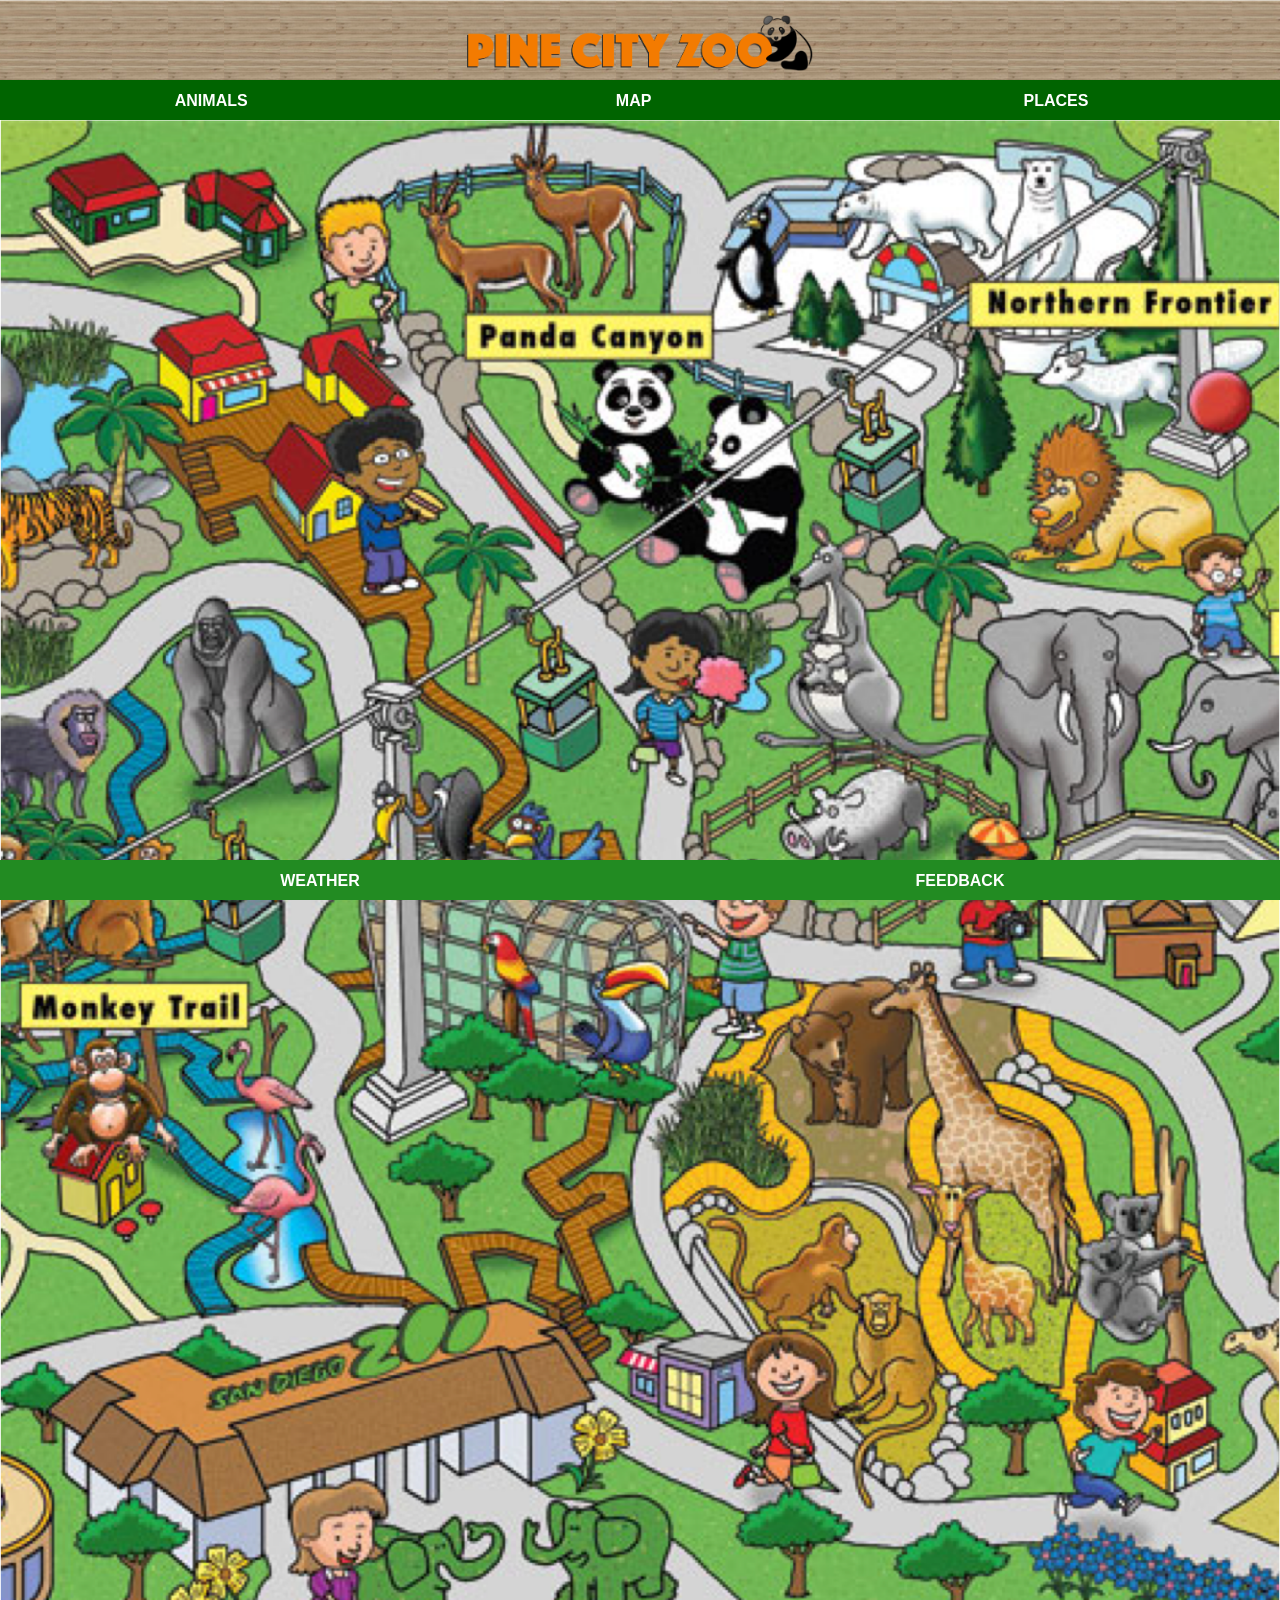
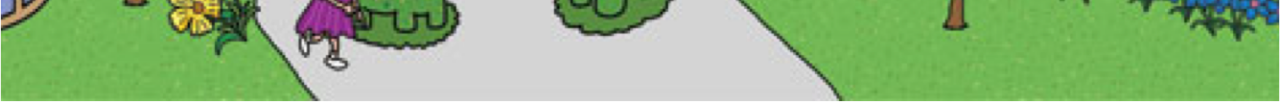
<file: index.html>
<!DOCTYPE html>
<html lang="en">
<head>
    <title>Zoo App</title>
    <link rel="stylesheet" href="style.css">
</head>
<body>
    <div id="header">
        <img src="images/logo.png">
    </div>

    <div id="tabs-top">
        <a href="animals.html">ANIMALS</a>
        <a href="index.html">MAP</a>
        <a href="places.html">PLACES</a>
    </div>

    <div id="main-home">
        <img src="images/map.png" width="100%">
    </div>

    <div id="tabs-bottom">
        <a href="weather.html">WEATHER</a>
        <a href="feedback.html">FEEDBACK</a>
    </div>
</body>
</html>
</file>
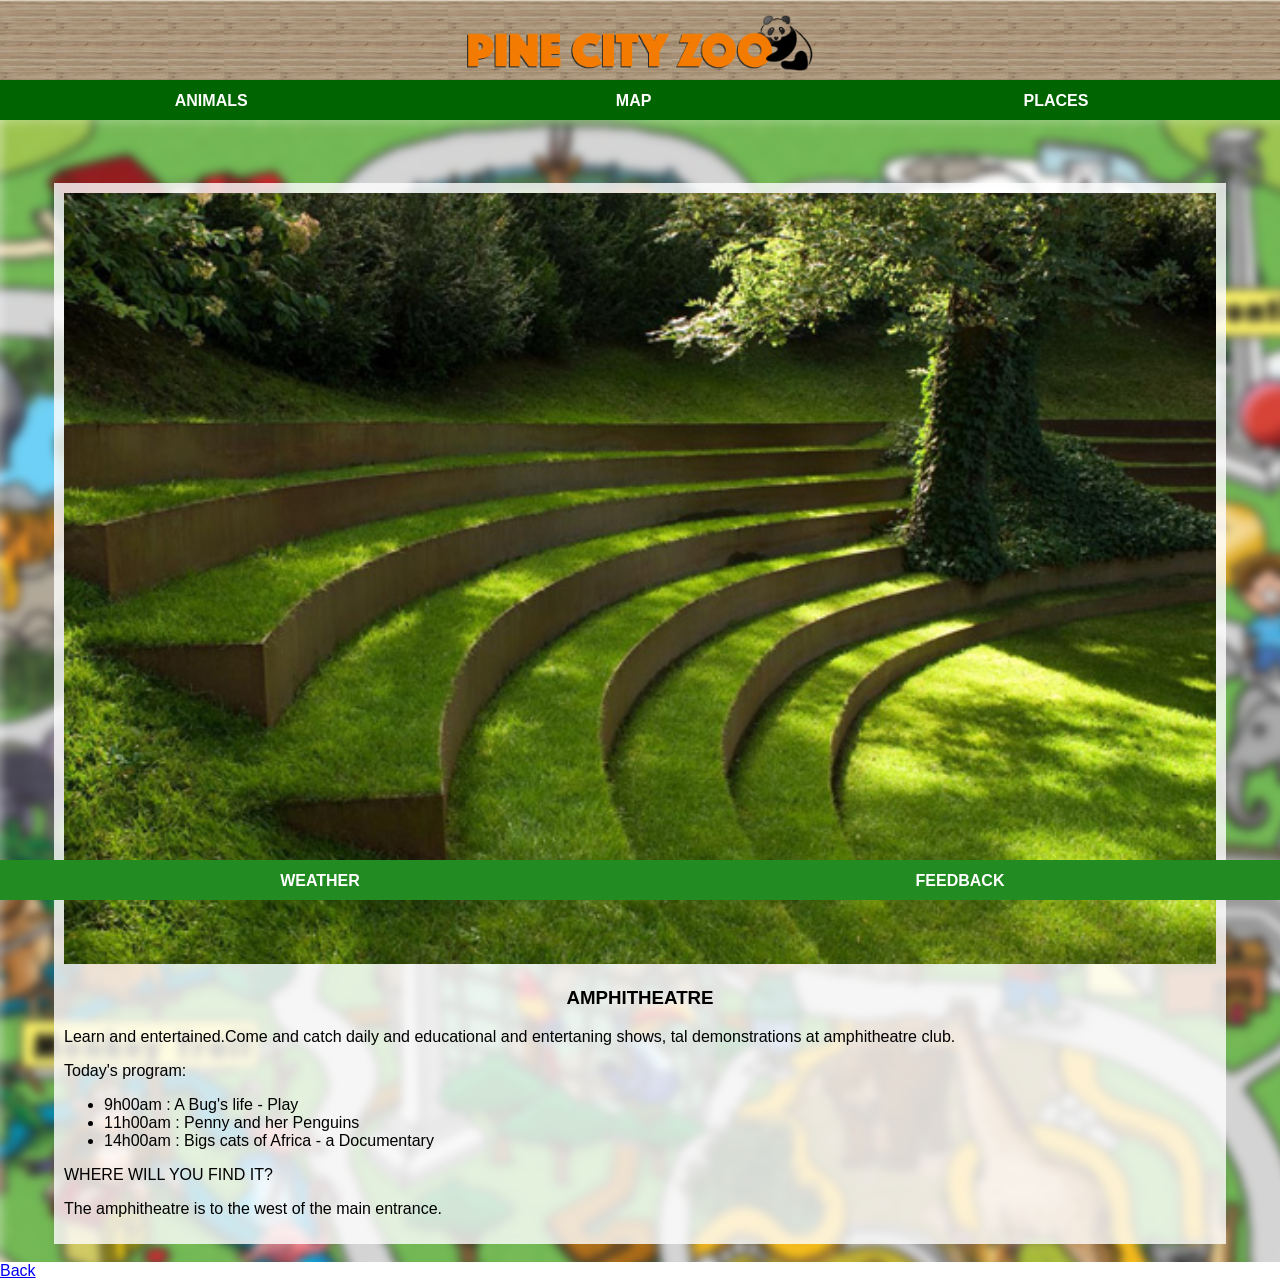
<file: amphitheatre.html>
<!DOCTYPE html>
 <html lang="en">
  <head>
    <title>Zoo App</title>
    <link rel="stylesheet" href="style.css">
  </head>

      <body>
            <div id="header">
                  <img src="images/logo.png">
            </div>
            <div id="tabs-top">
                  <a href="#">ANIMALS</a>
                  <a href="#">MAP</a>
                  <a href="#">PLACES</a>
            </div>
           <div id="main">
                  <div id="content">
               </div>
               <div id="info-box-full">
                            <img src="images/garden-amphitheater.jpg"/>
                            <h3>AMPHITHEATRE</h3>
                     <p>Learn and entertained.Come and catch daily and educational and entertaning shows,
                        tal demonstrations at amphitheatre club.</p>
                      <p>Today's program:</p>
                      <ul>
                          <li>9h00am   : A Bug's life - Play</li>
                          <li>11h00am  : Penny and her Penguins</li>
                          <li>14h00am  : Bigs cats of Africa - a Documentary</li>
                      </ul>
                      <p>WHERE WILL YOU FIND IT?</p>
                      <p>The amphitheatre is to the west of the main entrance.</p> 
                   </div>
<br/>
            <div id="tabs-bottom">
                   <a href="#">WEATHER</a>
                   <a href="#">FEEDBACK</a>
            </div>
          </div>
                <a href="index.html">Back</a>
               
</body>
</html>
</file>
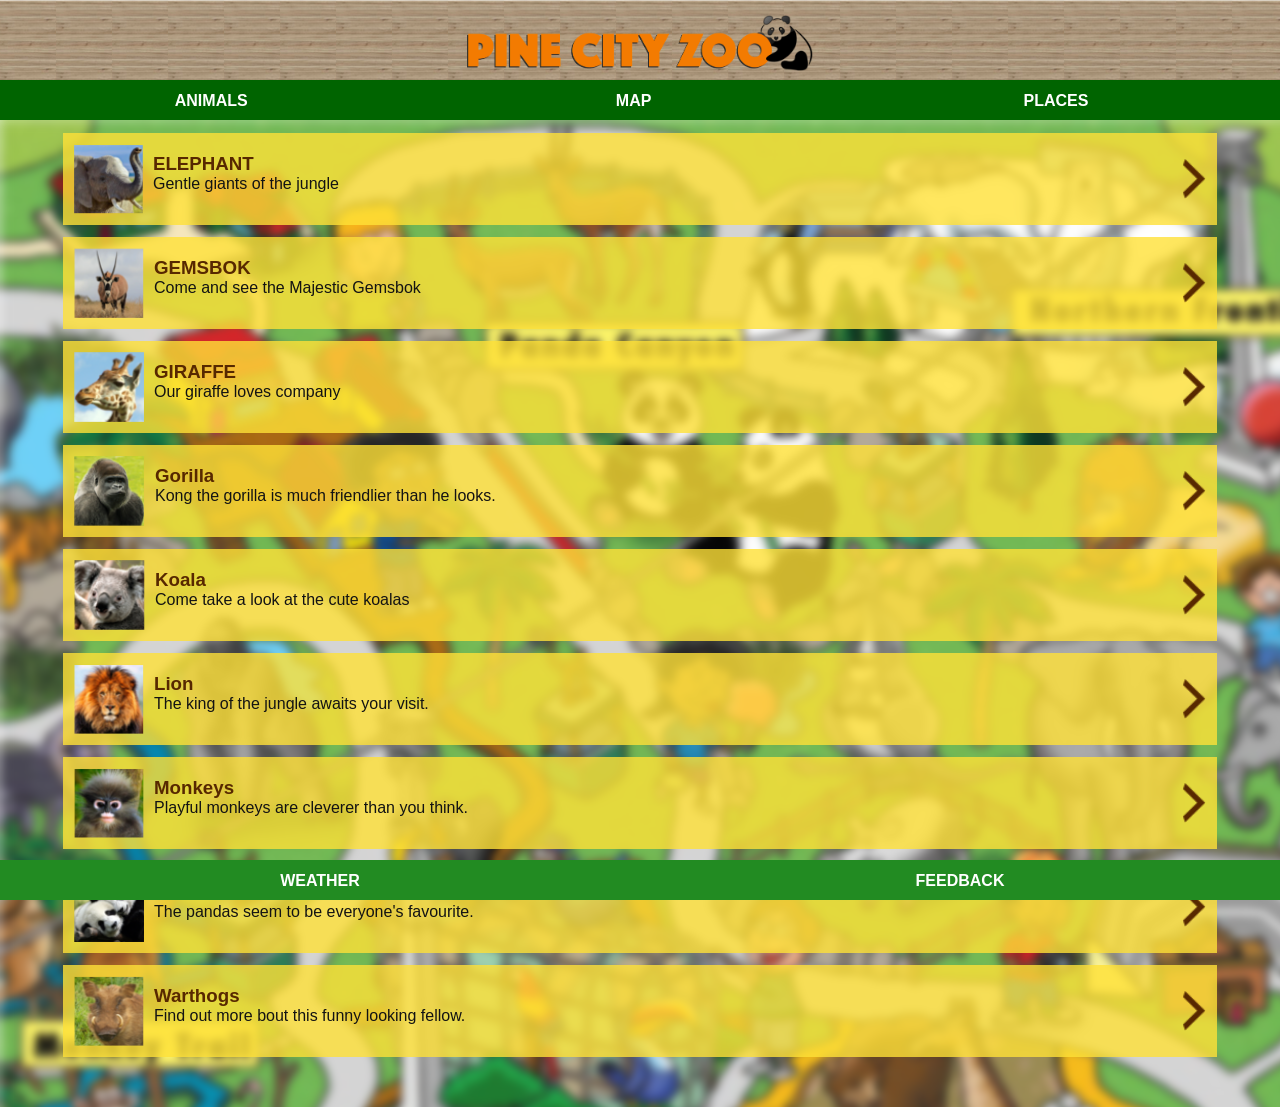
<file: animals.html>
<!DOCTYPE html>
 <html lang="en">
  <head>
    <title>Zoo App</title>
    <link rel="stylesheet" href="style.css">
  </head>

      <body>
            <div id="header">
                  <img src="images/logo.png">
            </div>
            <div id="tabs-top">
                  <a href="animals.html">ANIMALS</a>
                  <a href="index.html">MAP</a>
                  <a href="places.html">PLACES</a>
            </div>
           
           <div id="main">
                  <div id="content">
                       <a class="info-box" href="elephants.html">
                            <img class="right" src="images/next-arrow.png"/>
                            <img src=images/elephant-tn.png>
                            <h3>ELEPHANT</h3>
                            <p>Gentle giants of the jungle</p>
                       </a>
                         <a class="info-box" href="#">
                            <img class="right" src="images/next-arrow.png"/>
                            <img src=images/gemsbok-tn.png>
                            <h3>GEMSBOK</h3>
                            <p>Come and see the Majestic Gemsbok</p>
                       </a>
                          <a class="info-box" href="#">
                            <img class="right" src="images/next-arrow.png"/>
                            <img src="images/giraffe-tn.png"/>
                            <h3>GIRAFFE</h3>
                            <p>Our giraffe loves company</p>
                       </a>
                        <a class="info-box" href="#">
                            <img class="right" src="images/next-arrow.png"/>
                            <img src="images/gorilla-tn.png"/>
                            <h3>Gorilla</h3>
                            <p>Kong the gorilla is much friendlier than he looks.</p>
                       </a>
                        <a class="info-box" href="#">
                            <img class="right" src="images/next-arrow.png"/>
                            <img src="images/koala-tn.png"/>
                            <h3>Koala</h3>
                            <p>Come take a look at the cute koalas</p>
                       </a>
                         <a class="info-box" href="#">
                            <img class="right" src="images/next-arrow.png"/>
                            <img src="images/lion-tn.png"/>
                            <h3>Lion</h3>
                            <p>The king of the jungle awaits your visit.</p>
                       </a>
                         <a class="info-box" href="#">
                            <img class="right" src="images/next-arrow.png"/>
                            <img src="images/monkey-tn.png"/>
                            <h3>Monkeys</h3>
                            <p>Playful monkeys are cleverer than you think.</p>
                       </a>
                          <a class="info-box" href="#">
                            <img class="right" src="images/next-arrow.png"/>
                            <img src="images/panda-tn.png"/>
                            <h3>Pandas</h3>
                            <p>The pandas seem to be everyone's favourite. </p>
                       </a>
                          <a class="info-box" href="#">
                            <img class="right" src="images/next-arrow.png"/>
                            <img src="images/warthog-tn.png"/>
                            <h3>Warthogs</h3>
                            <p>Find out more bout this funny looking fellow. </p>
                       </a>
                  </div>
               
            <div id="tabs-bottom">
                   <a href="weather.html">WEATHER</a>
                   <a href="feedback.html">FEEDBACK</a>
                   
            </div>
          </div>
     </body>
</html>
</file>
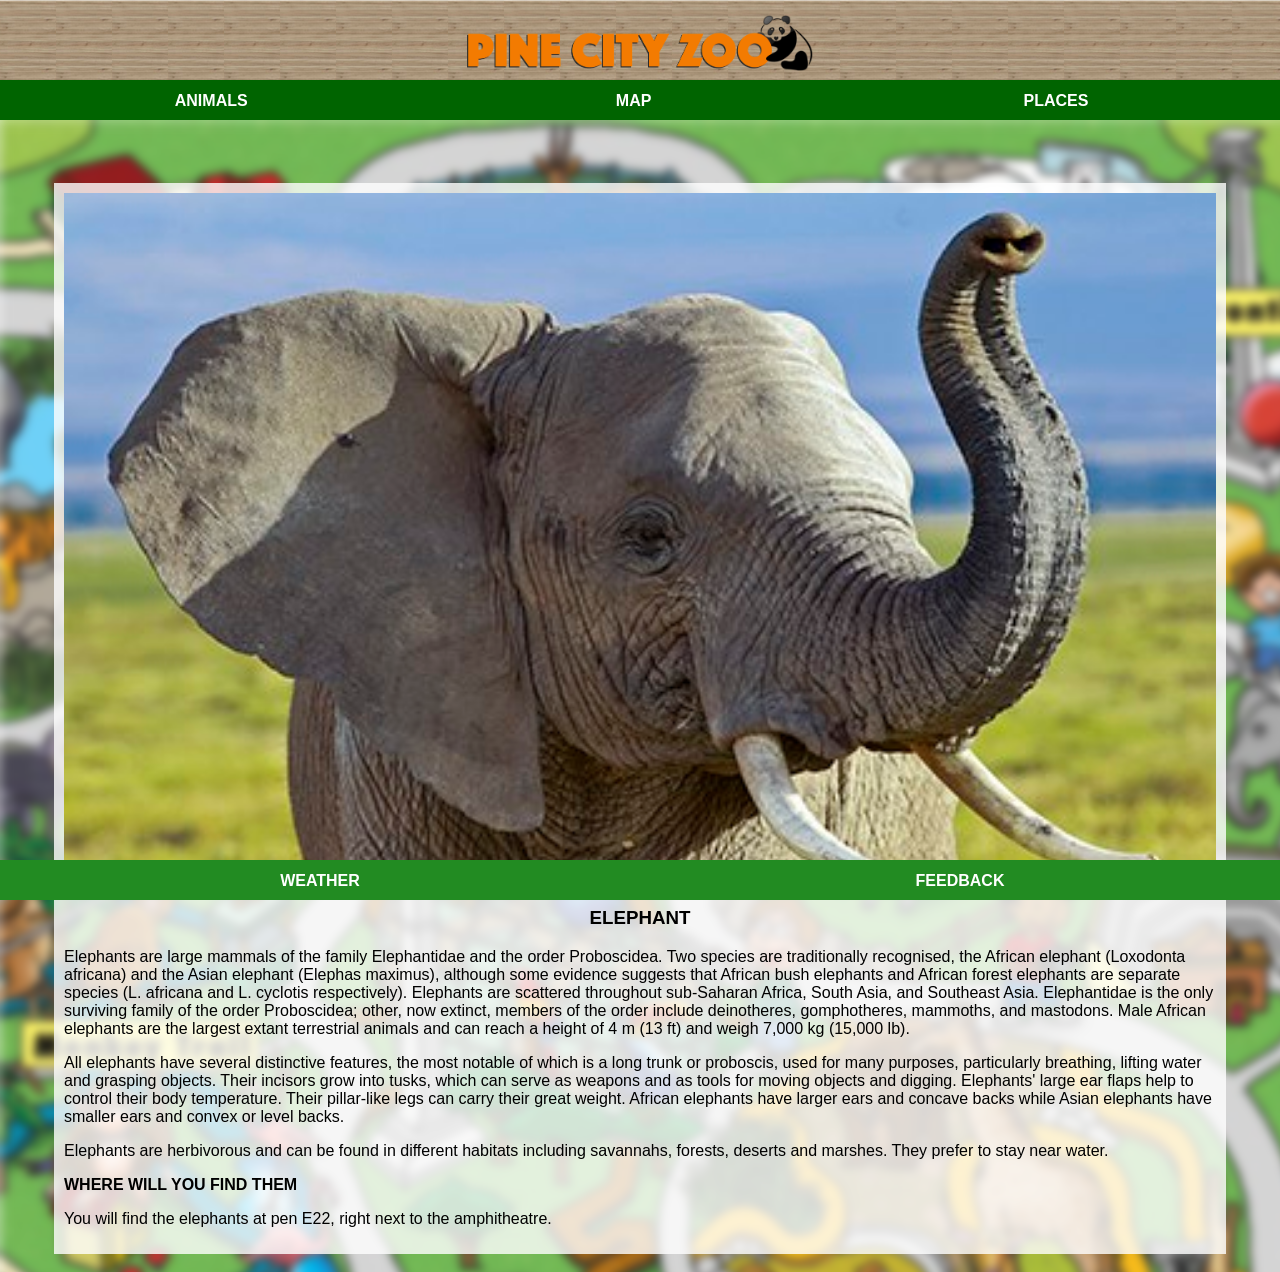
<file: elephants.html>
<!DOCTYPE html>
 <html lang="en">
  <head>
    <title>Zoo App</title>
    <link rel="stylesheet" href="style.css">
  </head>

      <body>
            <div id="header">
                  <img src="images/logo.png">
            </div>
            <div id="tabs-top">
                  <a href="animals.html">ANIMALS</a>
                  <a href="index.html">MAP</a>
                  <a href="places.html">PLACES</a>
            </div>
           <div id="main">
                  <div id="content">
               </div>
               <div id="info-box-full">
                            <img src="images/elephant.jpg"/>
                            <h3>ELEPHANT</h3>
    <p>Elephants are large mammals of the family Elephantidae and the order Proboscidea. Two 
    species are traditionally recognised, the African elephant (Loxodonta africana)
    and the Asian elephant (Elephas maximus), although some evidence suggests that
    African bush elephants and African forest elephants are separate species 
    (L. africana and L. cyclotis respectively). Elephants are scattered throughout
     sub-Saharan Africa, South Asia, and Southeast Asia. Elephantidae is the only 
     surviving family of the order Proboscidea; other, now extinct, members of the
     order include deinotheres, gomphotheres, mammoths, and mastodons. Male African
      elephants are the largest extant terrestrial animals and can reach a height of
     4 m (13 ft) and weigh 7,000 kg (15,000 lb).</p>
     <p>All elephants have several distinctive features, the most notable of which is a long
     trunk or proboscis, used for many purposes, particularly breathing, lifting
    water and grasping objects. Their incisors grow into tusks, which can serve 
    as weapons and as tools for moving objects and digging. Elephants' large ear 
    flaps help to control their body temperature. Their pillar-like legs can carry 
    their great weight. African elephants have larger ears and concave backs while 
   Asian elephants have smaller ears and convex or level backs.</p>
   <p>Elephants are herbivorous and can be found in different habitats including
    savannahs, forests, deserts and marshes. They prefer to stay near water.</p>
   <p><strong>WHERE WILL YOU FIND THEM</strong></p>
   <p>You will find the elephants at pen E22, right next to the amphitheatre.</p>
      </div>
        <br/>
            <div id="tabs-bottom">
                   <a href="#">WEATHER</a>
                   <a href="#">FEEDBACK</a>
            </div>
          </div>
               
</body>
</html>
</file>
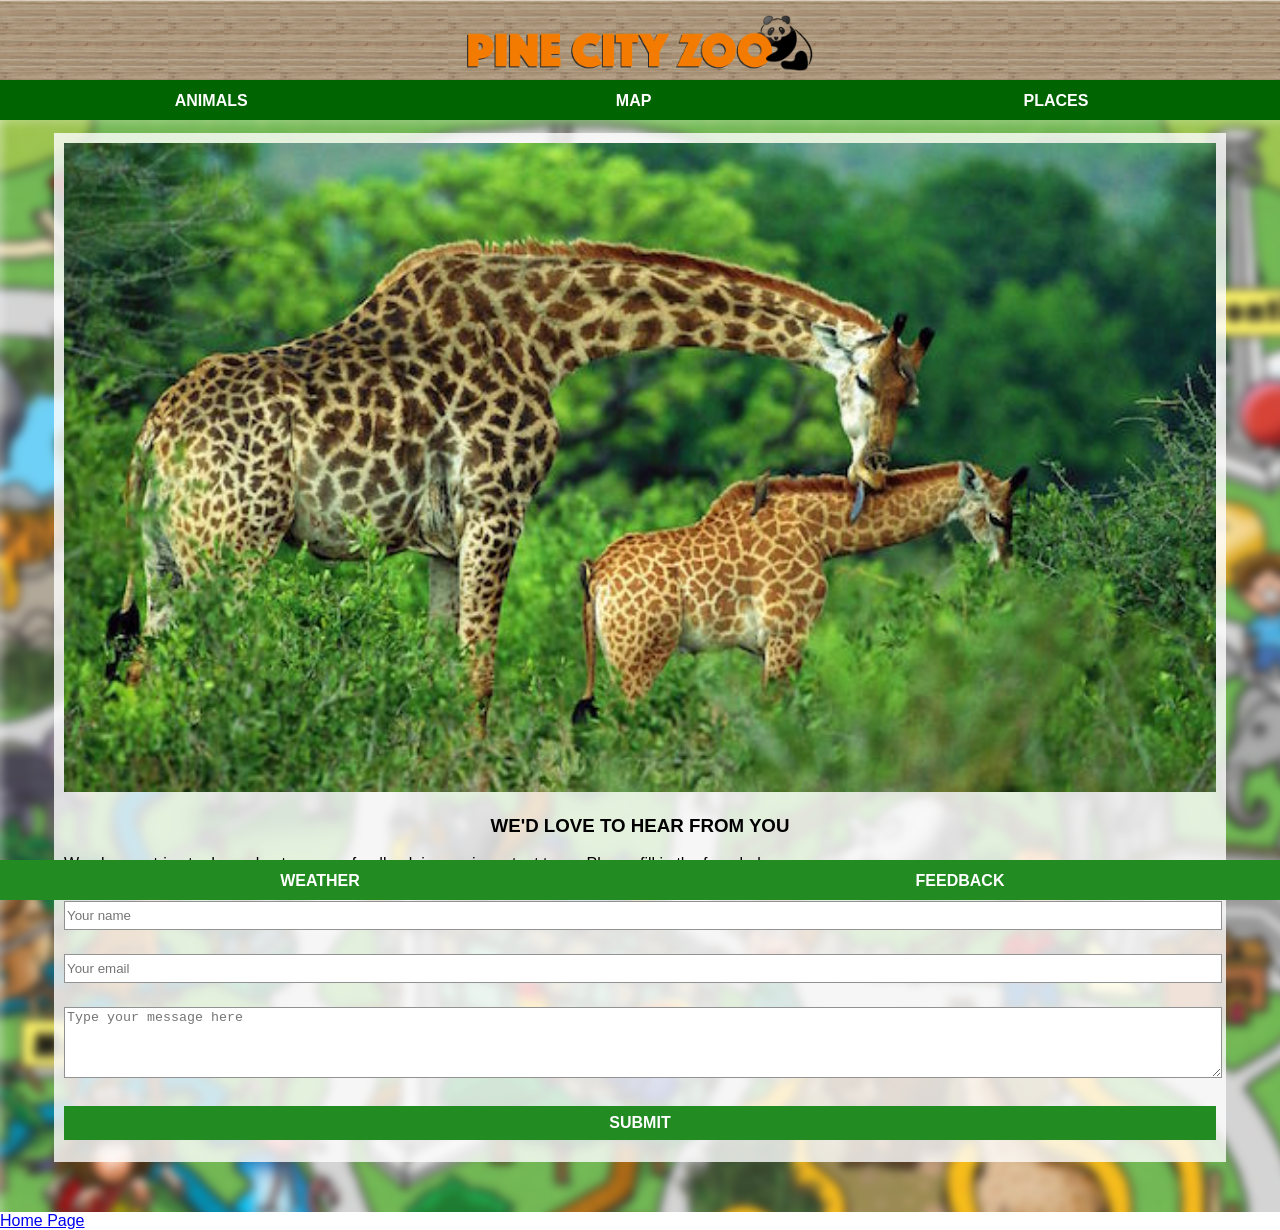
<file: feedback.html>
<!DOCTYPE html>
<html lang="en">
<head>
    <title></title>
<link rel="stylesheet" href="style.css">
</head>

<body>
<div id="tabs-bottom">
    <a href="weather.html">WEATHER</a>
    <a href="feedback.html">FEEDBACK</a>
</div>
    <div id="header">
         <img src="images/logo.png">
    </div>

    <div id="tabs-top">
         <a href="animals.html">ANIMALS</a> 
         <a href="index.html">MAP</a>
         <a href="places.html">PLACES</a>
         
    </div>

    <div id="main">
         <div id="content">

               <div id="info-box-full">

                   <img src="images/giraffe-large.jpg">

                   <h3>WE'D LOVE TO HEAR FROM YOU</h3>

                   <p>
                       We always strive to do our best, so your feedback is very important to us.
                       Please fill in the form below.
                   </p>

                   <input type="text" placeholder="Your name" id="name">
                   <input type="text" placeholder="Your email" id="email">

                   <textarea placeholder="Type your message here"></textarea>

                   <a class="button" href="message-received.html">SUBMIT</a>

               </div>

         </div>
    </div>

    <a href="index.html">Home Page</a>

</body>
</html>
</file>
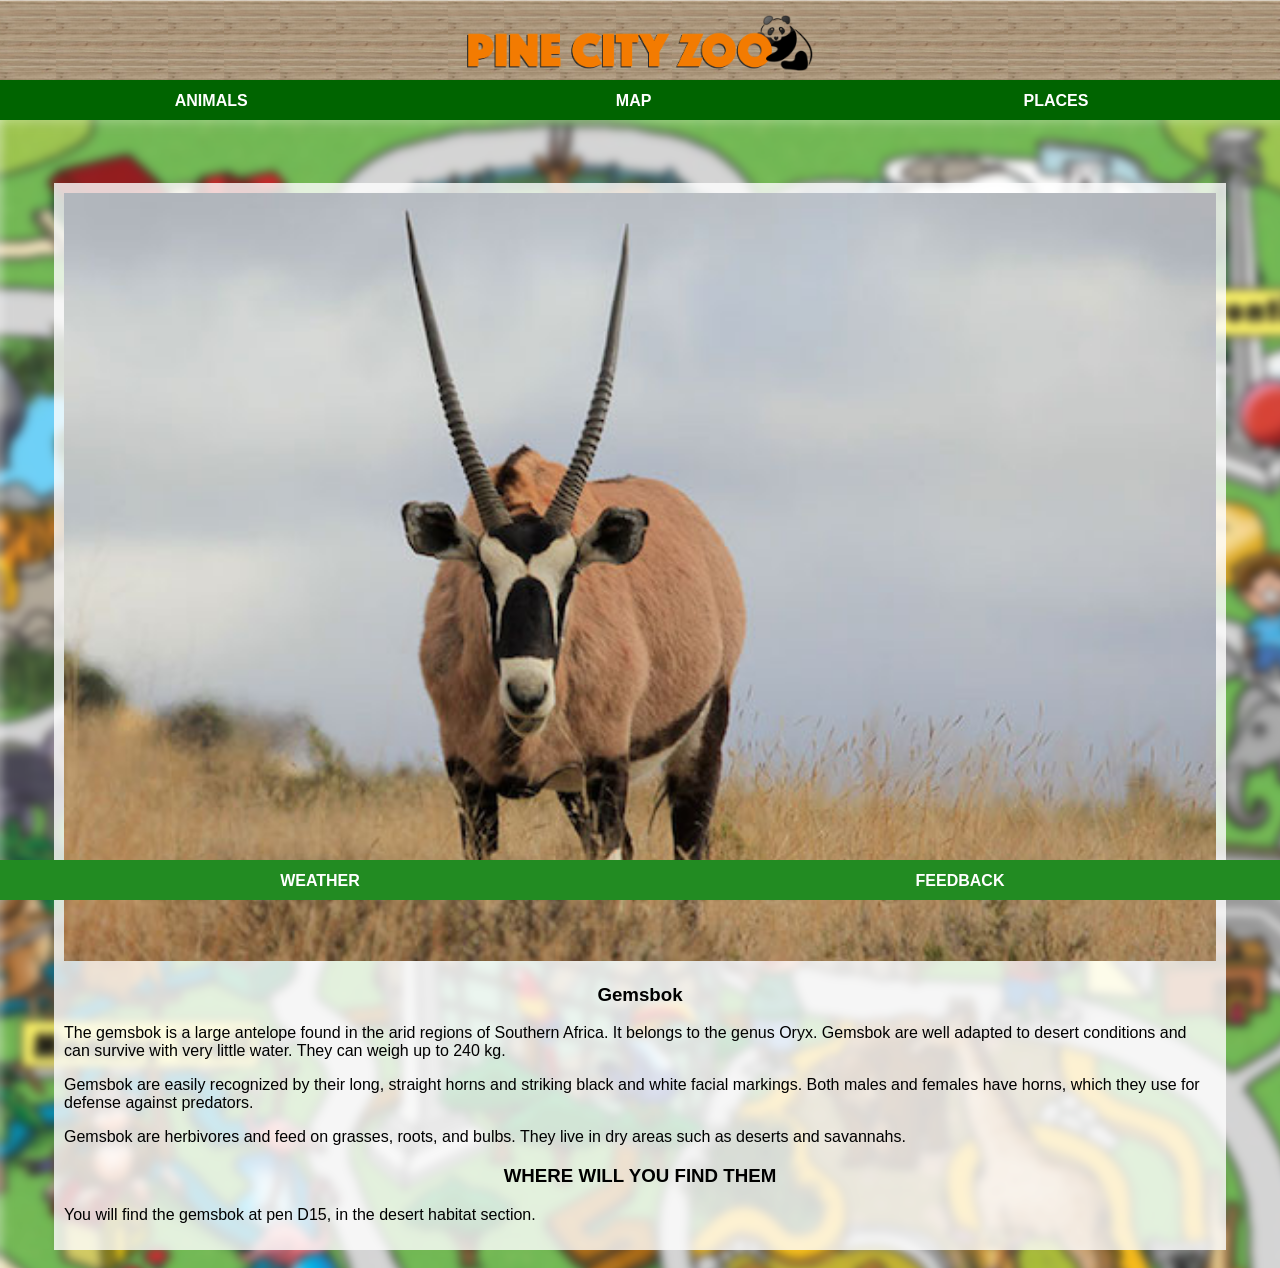
<file: gemsbok.html>
<!DOCTYPE html>
 <html lang="en">
  <head>
    <title>Zoo App</title>
    <link rel="stylesheet" href="style.css">
  </head>

      <body>
            <div id="header">
                  <img src="images/logo.png">
            </div>
            <div id="tabs-top">
                  <a href="#">ANIMALS</a>
                  <a href="#">MAP</a>
                  <a href="#">PLACES</a>
            </div>
           <div id="main">
                  <div id="content">
               </div>
               <div id="info-box-full">
                            <img src="images/gemsbok.jpg"/>
                            <h3>Gemsbok</h3>
<p>The gemsbok is a large antelope found in the arid regions of Southern Africa. 
It belongs to the genus Oryx. Gemsbok are well adapted to desert conditions and 
can survive with very little water. They can weigh up to 240 kg.</p>

<p>Gemsbok are easily recognized by their long, straight horns and striking black 
and white facial markings. Both males and females have horns, which they use for 
defense against predators.</p>

<p>Gemsbok are herbivores and feed on grasses, roots, and bulbs. They live in dry 
areas such as deserts and savannahs.</p>

<h3>WHERE WILL YOU FIND THEM</h3>
<p>You will find the gemsbok at pen D15, in the desert habitat section.</p>
                      </div>
        <br/>   
               <div id="tabs-bottom">
                   <a href="weather.html">WEATHER</a>
                   <a href="feedback.html">FEEDBACK</a>
            </div>
          </div>
               
</body>
</html>
</file>
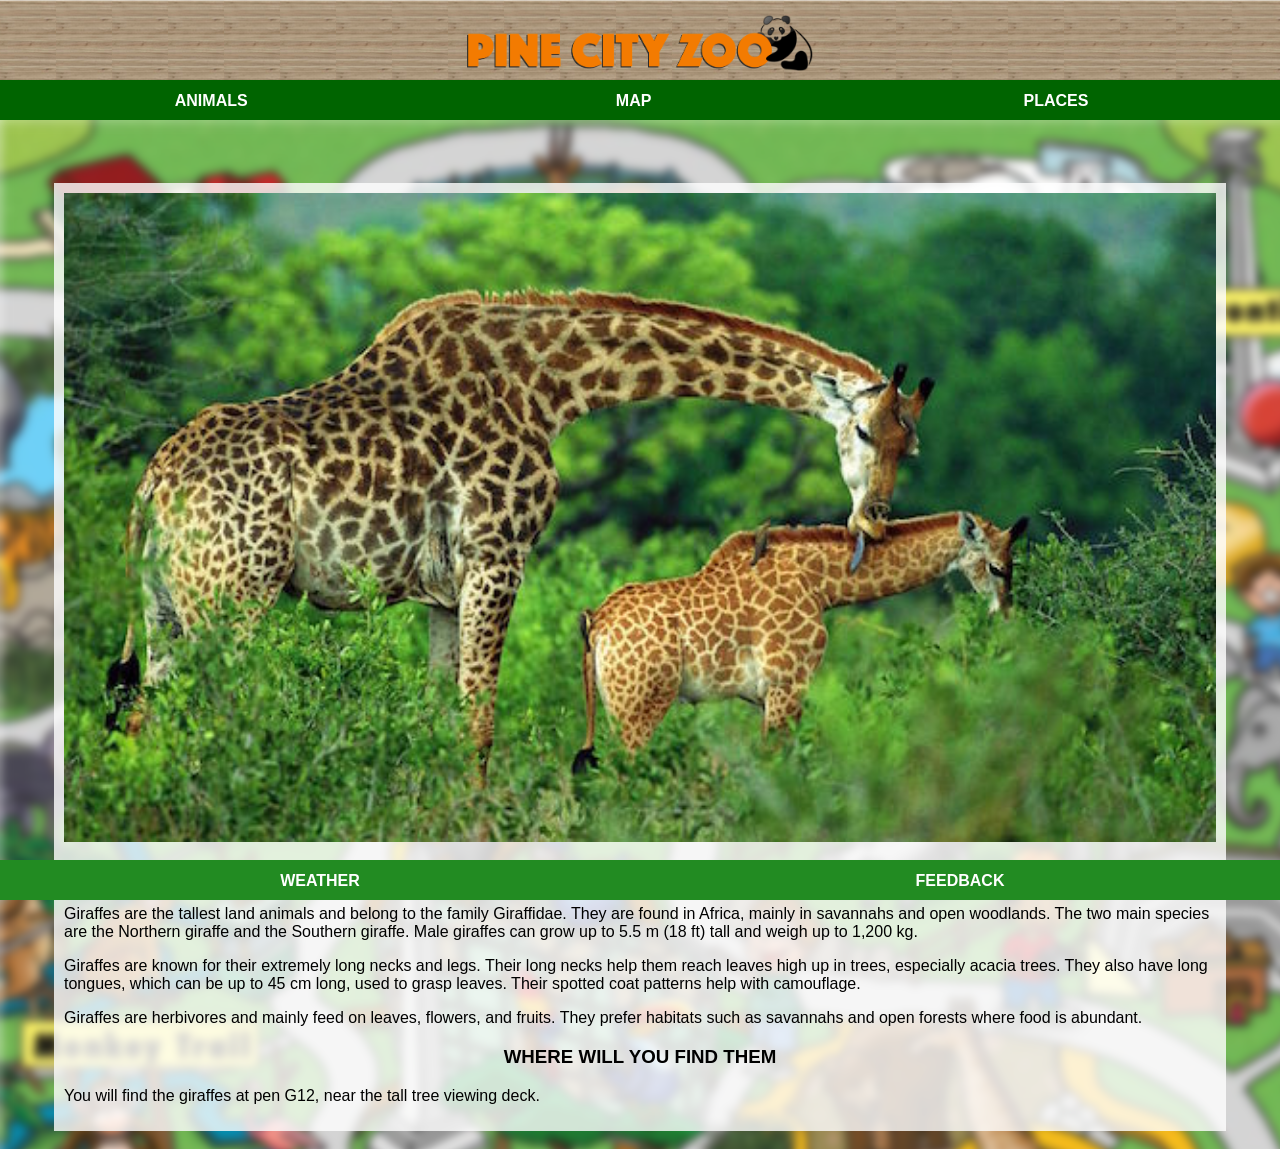
<file: giraffe.html>
<!DOCTYPE html>
 <html lang="en">
  <head>
    <title>Zoo App</title>
    <link rel="stylesheet" href="style.css">
  </head>

      <body>
            <div id="header">
                  <img src="images/logo.png">
            </div>
            <div id="tabs-top">
                  <a href="#">ANIMALS</a>
                  <a href="#">MAP</a>
                  <a href="#">PLACES</a>
            </div>
           <div id="main">
                  <div id="content">
               </div>
               <div id="info-box-full">
                            <img src="images/giraffe-large.jpg"/>
                            <h3>Giraffe</h3>
<p>Giraffes are the tallest land animals and belong to the family Giraffidae. 
They are found in Africa, mainly in savannahs and open woodlands. The two main 
species are the Northern giraffe and the Southern giraffe. Male giraffes can 
grow up to 5.5 m (18 ft) tall and weigh up to 1,200 kg.</p>

<p>Giraffes are known for their extremely long necks and legs. Their long necks 
help them reach leaves high up in trees, especially acacia trees. They also have 
long tongues, which can be up to 45 cm long, used to grasp leaves. Their spotted 
coat patterns help with camouflage.</p>

<p>Giraffes are herbivores and mainly feed on leaves, flowers, and fruits. They 
prefer habitats such as savannahs and open forests where food is abundant.</p>

<h3>WHERE WILL YOU FIND THEM</h3>
<p>You will find the giraffes at pen G12, near the tall tree viewing deck.</p>
                      </div>
        <br/>
            <div id="tabs-bottom">
                   <a href="#">WEATHER</a>
                   <a href="#">FEEDBACK</a>
            </div>
          </div>
               
</body>
</html>
</file>
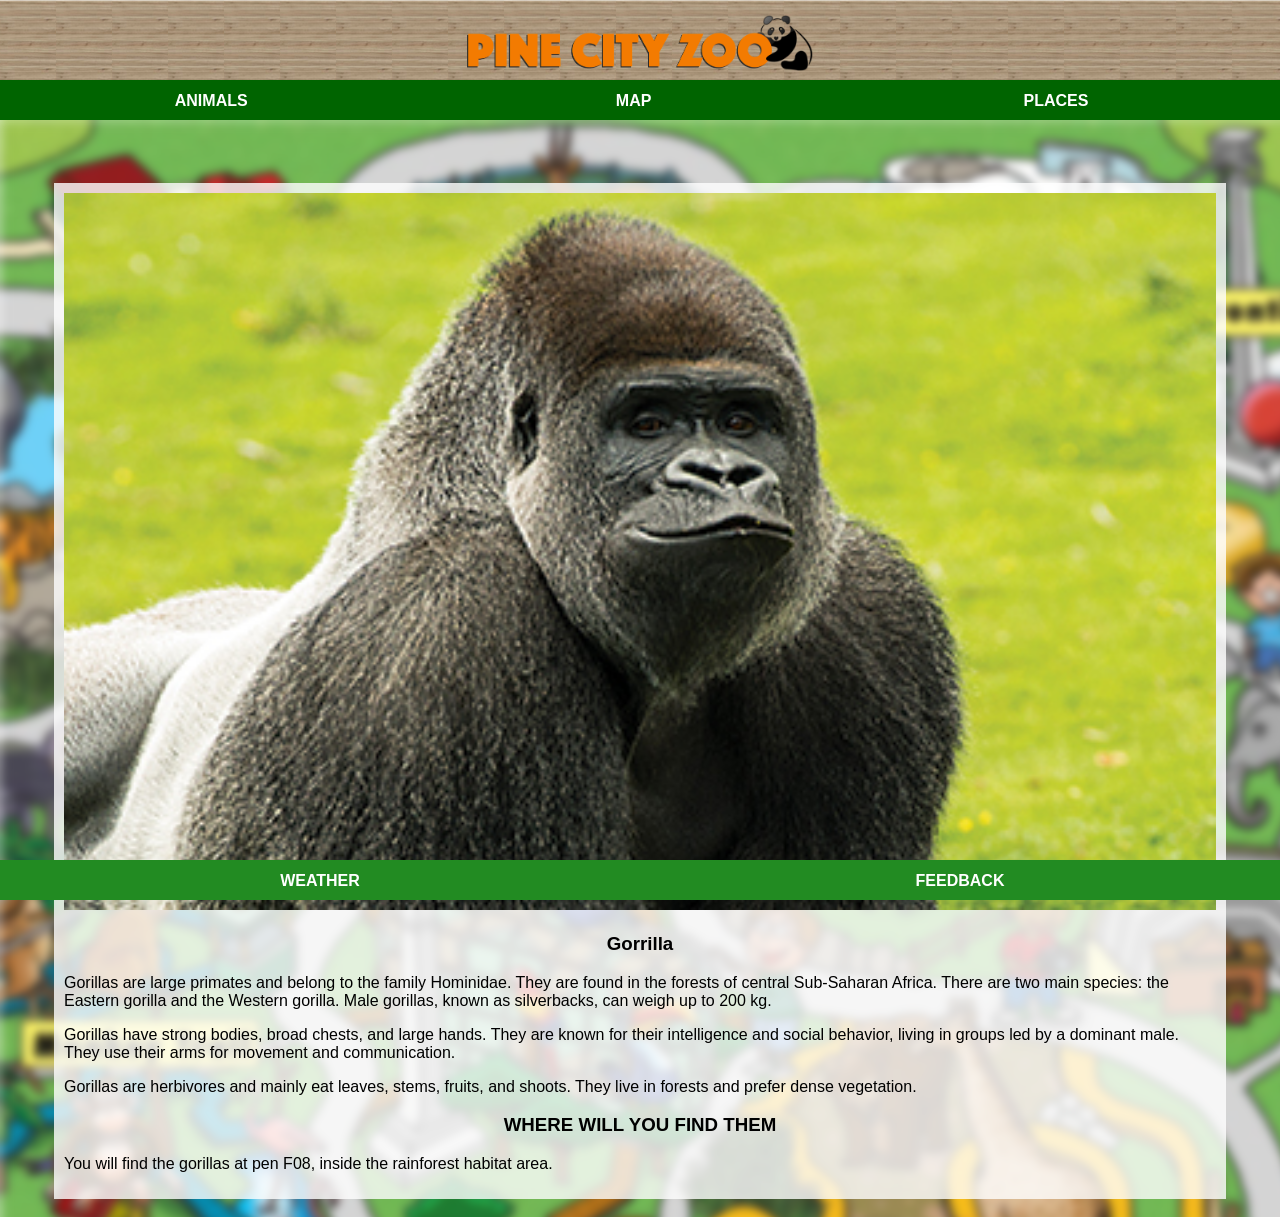
<file: gorilla.html>
<!DOCTYPE html>
 <html lang="en">
  <head>
    <title>Zoo App</title>
    <link rel="stylesheet" href="style.css">
  </head>

      <body>
            <div id="header">
                  <img src="images/logo.png">
            </div>
            <div id="tabs-top">
                  <a href="#">ANIMALS</a>
                  <a href="#">MAP</a>
                  <a href="#">PLACES</a>
            </div>
           <div id="main">
                  <div id="content">
               </div>
               <div id="info-box-full">
                            <img src="images/gorilla.jpg"/>
                            <h3>Gorrilla</h3>
<p>Gorillas are large primates and belong to the family Hominidae. They are found 
in the forests of central Sub-Saharan Africa. There are two main species: the 
Eastern gorilla and the Western gorilla. Male gorillas, known as silverbacks, 
can weigh up to 200 kg.</p>

<p>Gorillas have strong bodies, broad chests, and large hands. They are known for 
their intelligence and social behavior, living in groups led by a dominant male. 
They use their arms for movement and communication.</p>

<p>Gorillas are herbivores and mainly eat leaves, stems, fruits, and shoots. They 
live in forests and prefer dense vegetation.</p>

<h3>WHERE WILL YOU FIND THEM</h3>
<p>You will find the gorillas at pen F08, inside the rainforest habitat area.</p>
                      </div>
        <br/>
            <div id="tabs-bottom">
                   <a href="#">WEATHER</a>
                   <a href="#">FEEDBACK</a>
            </div>
          </div>
               
</body>
</html>
</file>
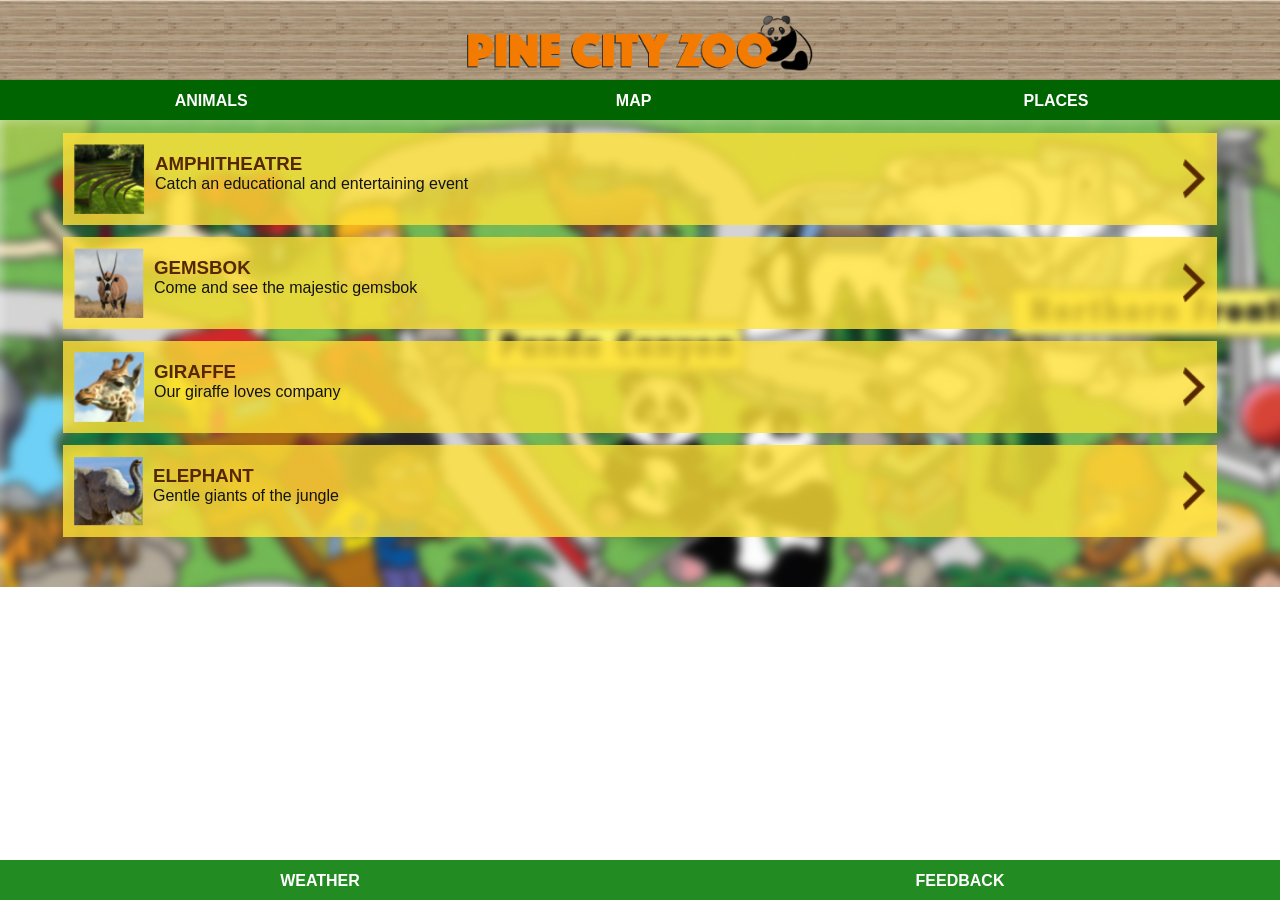
<file: places.html>
<!DOCTYPE html>
 <html lang="en">
  <head>
    <title>Zoo App</title>
    <link rel="stylesheet" href="style.css">
  </head>

      <body>
            <div id="header">
                  <img src="images/logo.png">
            </div>
            <div id="tabs-top">
                  <a href="animals.html">ANIMALS</a>
                  <a href="index.html">MAP</a>
                  <a href="places.html">PLACES</a>

            </div>
           
           <div id="main">
                  <div id="content">
                       <a class="info-box" href="amphitheatre.html">
                            <img class="right" src="images/next-arrow.png"/>
                            <img src=images/amphitheatre-tn.png>
                            <h3>AMPHITHEATRE</h3>
                            <p>Catch an educational and entertaining event</p>
                       </a>
                         <a class="info-box" href="gemsbok.html">
                            <img class="right" src="images/next-arrow.png"/>
                            <img src="images/gemsbok-tn.png"/>
                            <h3>GEMSBOK</h3>
                            <p>Come and see the majestic gemsbok</p>
                       </a>

                       <a class="info-box" href="giraffe.html">
                            <img class="right" src="images/next-arrow.png"/>
                            <img src="images/giraffe-tn.png"/>
                            <h3>GIRAFFE</h3>
                            <p>Our giraffe loves company</p>
                       </a>            
            
                       <a class="info-box" href="elephants.html">
                            <img class="right" src="images/next-arrow.png"/>
                            <img src="images/elephant-tn.png"/>
                            <h3>ELEPHANT</h3>
                            <p>Gentle giants of the jungle</p>
                       </a>
               </div>
               
            <div id="tabs-bottom">
                   <a href="weather.html">WEATHER</a>
                   <a href="feedback.html">FEEDBACK</a>
                
            </div>
          </div>
     </body>
</html>
</file>
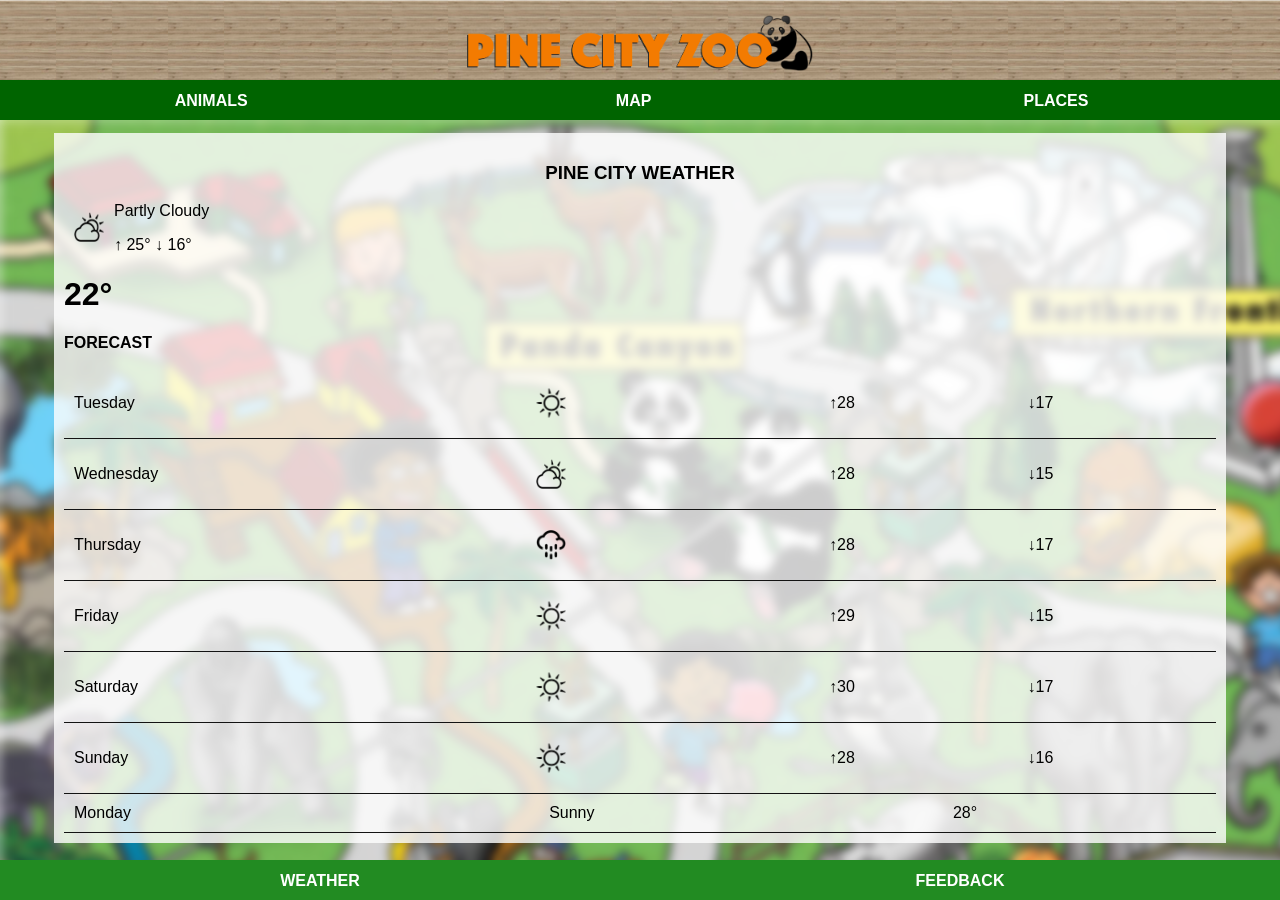
<file: weather.html>
<!DOCTYPE html>
<html lang="en">
<head>
    <title>Pine City Weather</title>
    <link rel="stylesheet" href="style.css">
</head>

<body>
    <div id="header">
        <img src="images/logo.png"/>
    </div>

    <div id="tabs-top">
        <a href="#">ANIMALS</a>
        <a href="#">MAP</a>
        <a href="#">PLACES</a>
      
    </div>

    <div id="main">
        <div id="content">

            <div class="info-box-full">
                <h3>PINE CITY WEATHER</h3>

                <p>
                    <img class="info-box-weather-icon" src="images/partly-cloudy.png"/>
                    Partly Cloudy
                </p>

                <p>&uarr; 25&deg; &darr; 16&deg;</p>

                <h1>22&deg;</h1>

                <p><strong>FORECAST</strong></p>

                <table>
             <tr>
           <td>Tuesday</td>
           <td><img class="info-box-weather-icon" src="images/sunny.png"></td>
           <td>&uarr;28</td>
           <td>&darr;17</td>
     </tr>

       <tr>
           <td>Wednesday</td>
           <td><img class="info-box-weather-icon" src="images/partly-cloudy.png"></td>
           <td>&uarr;28</td>
           <td>&darr;15</td>
     </tr>

       <tr>
           <td>Thursday</td>
           <td><img class="info-box-weather-icon" src="images/rain.png"></td>
           <td>&uarr;28</td>
           <td>&darr;17</td>
     </tr>

        <tr>
           <td>Friday</td>
           <td><img class="info-box-weather-icon" src="images/sunny.png"></td>
           <td>&uarr;29</td>
           <td>&darr;15</td>
     </tr>

       <tr>
           <td>Saturday</td>
           <td><img class="info-box-weather-icon" src="images/sunny.png"></td>
           <td>&uarr;30</td>
           <td>&darr;17</td>
     </tr>

        <tr>
           <td>Sunday</td>
           <td><img class="info-box-weather-icon" src="images/sunny.png"></td>
           <td>&uarr;28</td>
           <td>&darr;16</td>
     </tr>

</table>
                <table>
                    <tr>
                        <td>Monday</td>
                        <td>Sunny</td>
                        <td>28&deg;</td>
                    </tr>
                </table>
            </div>

        </div>
    </div>

    <div id="tabs-bottom">
        <a href="weather.html">WEATHER</a>
        <a href="feedback.html">FEEDBACK</a>
        
    </div>
</body>
</html>
</file>
<file: style.css>
body{
     padding    : 0;
     margin     : 0;
     font-family: Helvetica;
}
/*====================Header=======================*/
#header{
      position: fixed;
      top     : 0;
      left    : 0;
      z-index : 500;
      width   :100%;
      height  :80px;
      background-image  : url('images/wood-bg.png');
      background-repeat: repeat-x;
}
#header img{
      display: block;
      margin : auto;
      height : 70%;
      padding-top: 15px; 
}
/*====================Top-Tabs=======================*/
#tabs-top{
      position: fixed;
      top     : 80px;
      left    : 0;
      z-index : 500;
      width   : 100%;
      height  : 40px;
      background-color: darkgreen;
}
#tabs-top a{
      float   : left;
      display : block;
      width   : 33%;
      height  :35px;
      font-weight : 700;
      color       : white;
      text-align  : center;
      text-decoration : none;
      padding-top     : 12px;  
}

/*====================Main-Home=======================*/
#main-home{
       margin-top: 120px;
}

/*====================Bottom Tabs=======================*/
#tabs-bottom{
      position : fixed;
      bottom   : 0;
      left     : 0;
      z-index  : 500;
      width    : 100%;
      height   : 40px;
      background-color: forestgreen;
}

#tabs-bottom a{
     float : left;
     display : block;
     width : 50%;
     height : 35px;
     font-weight : 700;
     color       : white;
     text-align  : center;
     text-decoration : none;
     padding-top     :0;
}

/*====================Main=======================*/
#main{
    margin-top: 119px;
    background: url('images/map-blur.png');
    background-repeat: repeat-y;
}

#content{
    padding-top: 1px;
    padding-bottom: 50px;
}

/*====================Info Box =======================*/
a.info-box{
      text-decoration : none;
      background      : rgba(255 ,225, 55, .8);
      width           : 90%;
      height          : 90px;
      display         : block;
      margin          : auto;
      margin-top      : 12px;
      padding         : 1px; 
}

.info-box img{
      height : 70px;
      margin : 10px;
      float  : left;
}

.info-box h3{
      padding : 0;
      margin-bottom :0;
      width : 90%;
      color : #572800;
}

.info-box p{
      margin  : 0;
      padding : 0;
      width   : 90%;
      color   : #131313;
}

.info-box img.right{
      float      : right;
      margin-top : 25px;
      height:40px; 
}

/*====================Info Box Full =======================*/
.info-box-full{
      background-color : rgba(255, 255, 255, .8) ;
      width   : 90%;
      display : block;
      margin  : auto;
      margin-top : 12px;
      padding    : 10px;
}

.info-box-full img{
      width : 100%;
}

.info-box-full h3{
      text-align : center;
}

/*====================Weather Box =======================*/
img.info-box-weather-icon{
     height : 30px;
     width  : 30px!important;
     margin : 10px;
     float  :left; 
}

h1.info-box-weather-icon{
     font-size  : 65px;
     font-weight: 200;
     padding    : 0;
     margin     : 0;
}

table{
    width: 100%;
    border-collapse: collapse;
}

td{
    border-bottom: 1px solid #131313;
    padding: 10px;
}

body{
    padding: 0;
    margin: 0;
    font-family: Helvetica;
}

/*================ HEADER ================*/
#header{
    position: fixed;
    top: 0;
    left: 0;
    z-index: 500;
    width: 100%;
    height: 80px;
    background-image: url('images/wood-bg.png');
    background-repeat: repeat-x;
}

#header img{
    display: block;
    margin: auto;
    height: 70%;
    padding-top: 15px;
}

/*================ TOP TABS ================*/
#tabs-top{
    position: fixed;
    top: 80px;
    left: 0;
    z-index: 500;
    width: 100%;
    height: 40px;
    background-color: darkgreen;
}

#tabs-top a{
    float: left;
    display: block;
    width: 33%;
    height: 35px;
    font-weight: 700;
    color: white;
    text-align: center;
    text-decoration: none;
    padding-top: 12px;
}

/*================ MAIN ================*/
#main{
    margin-top: 120px;
    background: url('images/map-blur.png');
    background-repeat: repeat-y;
}

#content{
    padding-top: 1px;
    padding-bottom: 50px;
}

/*================ INFO BOX FULL ================*/
#info-box-full{
    background-color: rgba(255,255,255,.8);
    width: 90%;
    display: block;
    margin: auto;
    margin-top: 12px;
    padding: 10px;
}

#info-box-full img{
    width: 100%;
}

#info-box-full h3{
    text-align: center;
}

/*================ FORM ================*/
input{
    width: 100%;
    height: 25px;
    margin: 12px 0;
    border: 1px solid #929292;
}

textarea{
    width: 100%;
    height: 65px;
    margin: 12px 0;
    border: 1px solid #929292;
}

/*================ BUTTON ================*/
.button{
    display: block;
    width: 100%;
    background-color: forestgreen;
    text-decoration: none;
    text-align: center;
    color: white;
    font-size: 16px;
    font-weight: 600;
    margin: 12px 0;
    padding: 8px 0;
}

/*================ BOTTOM TABS ================*/
#tabs-bottom{
    position: fixed;
    bottom: 0;
    left: 0;
    z-index: 500;
    width: 100%;
    height: 40px;
    background-color: forestgreen;
}

#tabs-bottom a{
    float: left;
    display: block;
    width: 50%;
    height: 35px;
    font-weight: 700;
    color: white;
    text-align: center;
    text-decoration: none;
    padding-top: 12px;
}
</file>
